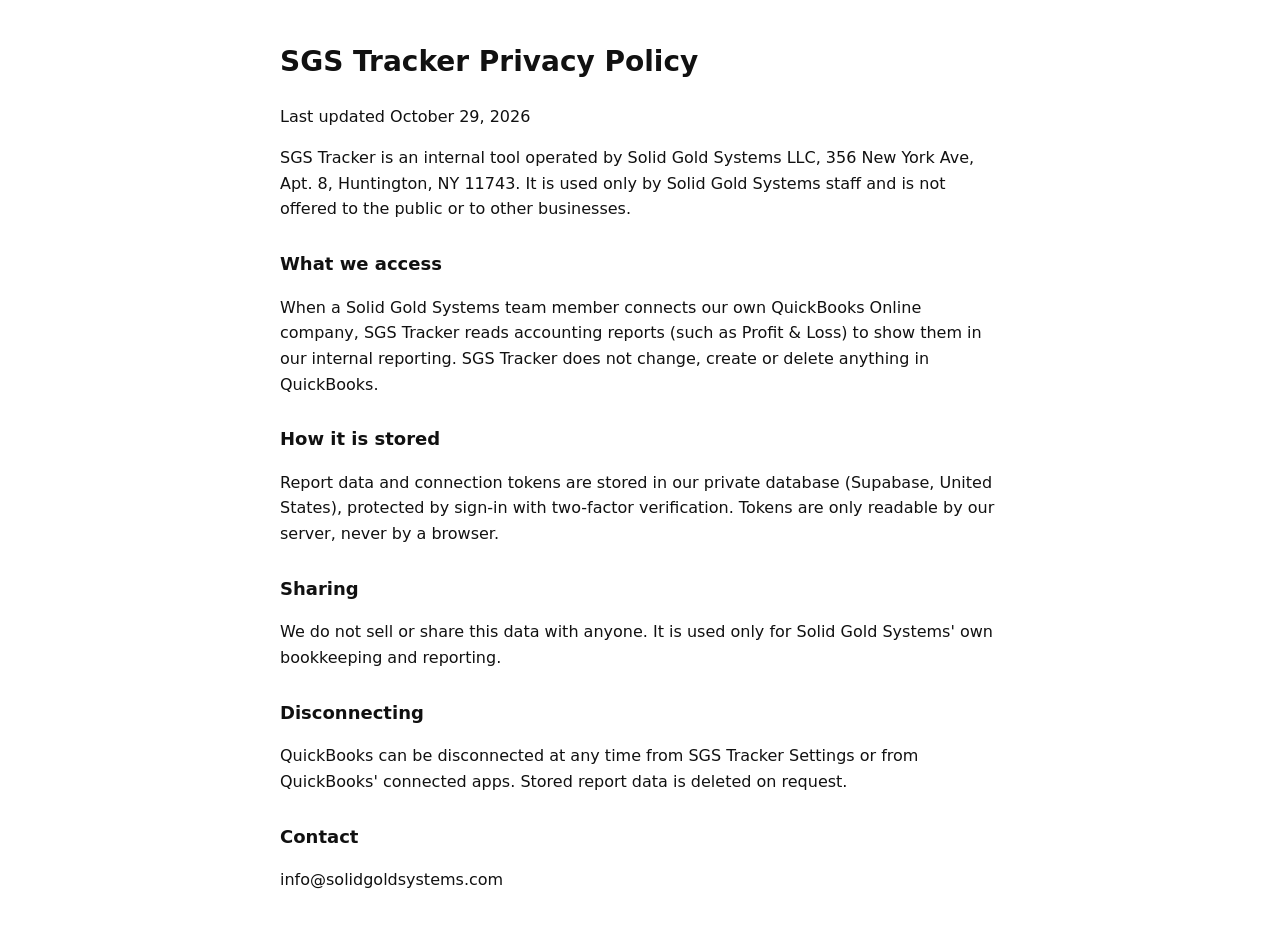
<file: public/privacy.html>
<!doctype html><html lang="en"><head><meta charset="utf-8"><meta name="viewport" content="width=device-width,initial-scale=1"><title>Privacy Policy | SGS Tracker</title>
<style>body{font:16px/1.6 system-ui,sans-serif;max-width:720px;margin:40px auto;padding:0 16px;color:#111;background:#fff}h1{font-size:28px}h2{font-size:18px;margin-top:28px}</style></head><body>
<h1>SGS Tracker Privacy Policy</h1><p>Last updated October 29, 2026</p>
<p>SGS Tracker is an internal tool operated by Solid Gold Systems LLC, 356 New York Ave, Apt. 8, Huntington, NY 11743. It is used only by Solid Gold Systems staff and is not offered to the public or to other businesses.</p>
<h2>What we access</h2><p>When a Solid Gold Systems team member connects our own QuickBooks Online company, SGS Tracker reads accounting reports (such as Profit &amp; Loss) to show them in our internal reporting. SGS Tracker does not change, create or delete anything in QuickBooks.</p>
<h2>How it is stored</h2><p>Report data and connection tokens are stored in our private database (Supabase, United States), protected by sign-in with two-factor verification. Tokens are only readable by our server, never by a browser.</p>
<h2>Sharing</h2><p>We do not sell or share this data with anyone. It is used only for Solid Gold Systems' own bookkeeping and reporting.</p>
<h2>Disconnecting</h2><p>QuickBooks can be disconnected at any time from SGS Tracker Settings or from QuickBooks' connected apps. Stored report data is deleted on request.</p>
<h2>Contact</h2><p>info@solidgoldsystems.com</p></body></html>
</file>
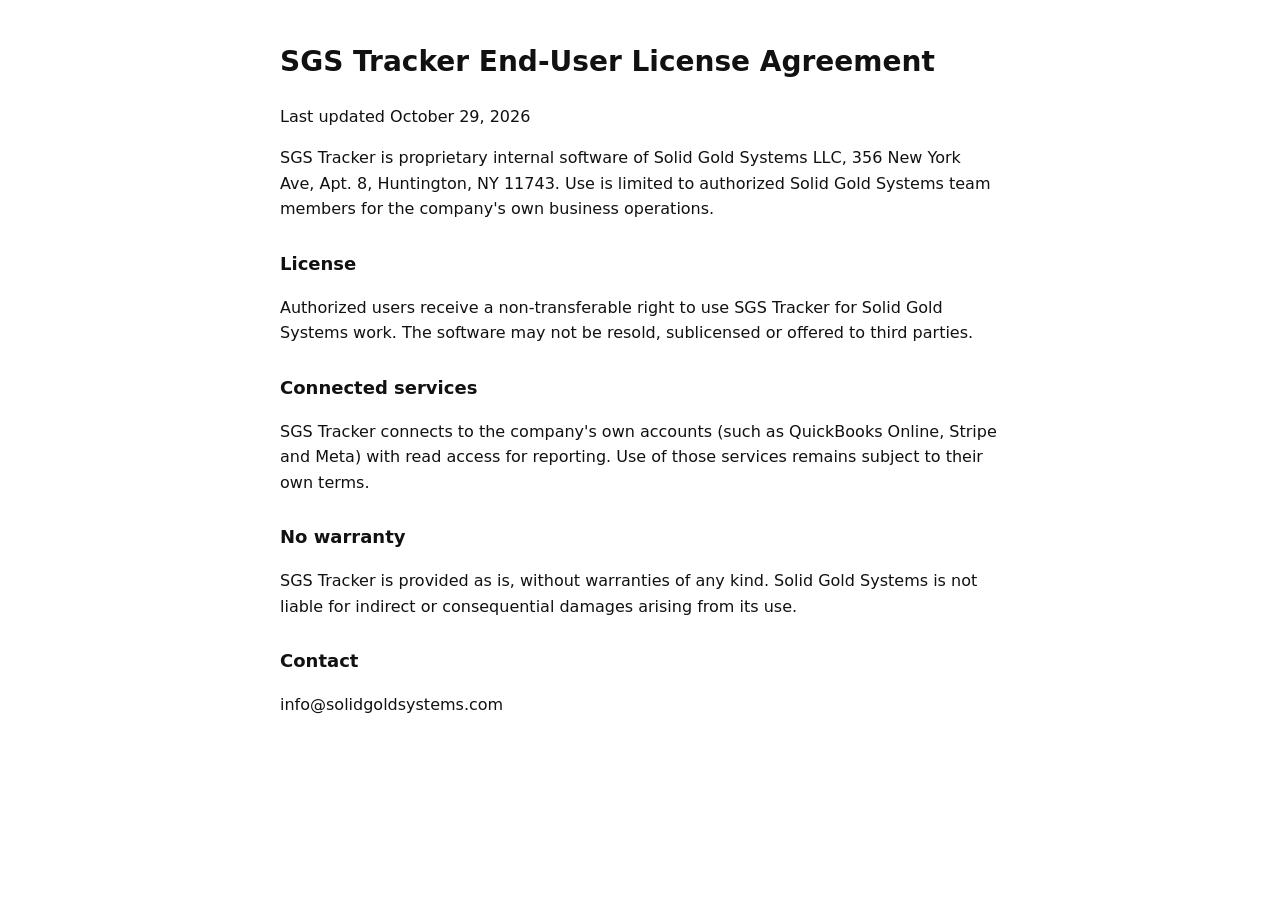
<file: public/terms.html>
<!doctype html><html lang="en"><head><meta charset="utf-8"><meta name="viewport" content="width=device-width,initial-scale=1"><title>End-User License Agreement | SGS Tracker</title>
<style>body{font:16px/1.6 system-ui,sans-serif;max-width:720px;margin:40px auto;padding:0 16px;color:#111;background:#fff}h1{font-size:28px}h2{font-size:18px;margin-top:28px}</style></head><body>
<h1>SGS Tracker End-User License Agreement</h1><p>Last updated October 29, 2026</p>
<p>SGS Tracker is proprietary internal software of Solid Gold Systems LLC, 356 New York Ave, Apt. 8, Huntington, NY 11743. Use is limited to authorized Solid Gold Systems team members for the company's own business operations.</p>
<h2>License</h2><p>Authorized users receive a non-transferable right to use SGS Tracker for Solid Gold Systems work. The software may not be resold, sublicensed or offered to third parties.</p>
<h2>Connected services</h2><p>SGS Tracker connects to the company's own accounts (such as QuickBooks Online, Stripe and Meta) with read access for reporting. Use of those services remains subject to their own terms.</p>
<h2>No warranty</h2><p>SGS Tracker is provided as is, without warranties of any kind. Solid Gold Systems is not liable for indirect or consequential damages arising from its use.</p>
<h2>Contact</h2><p>info@solidgoldsystems.com</p></body></html>
</file>
